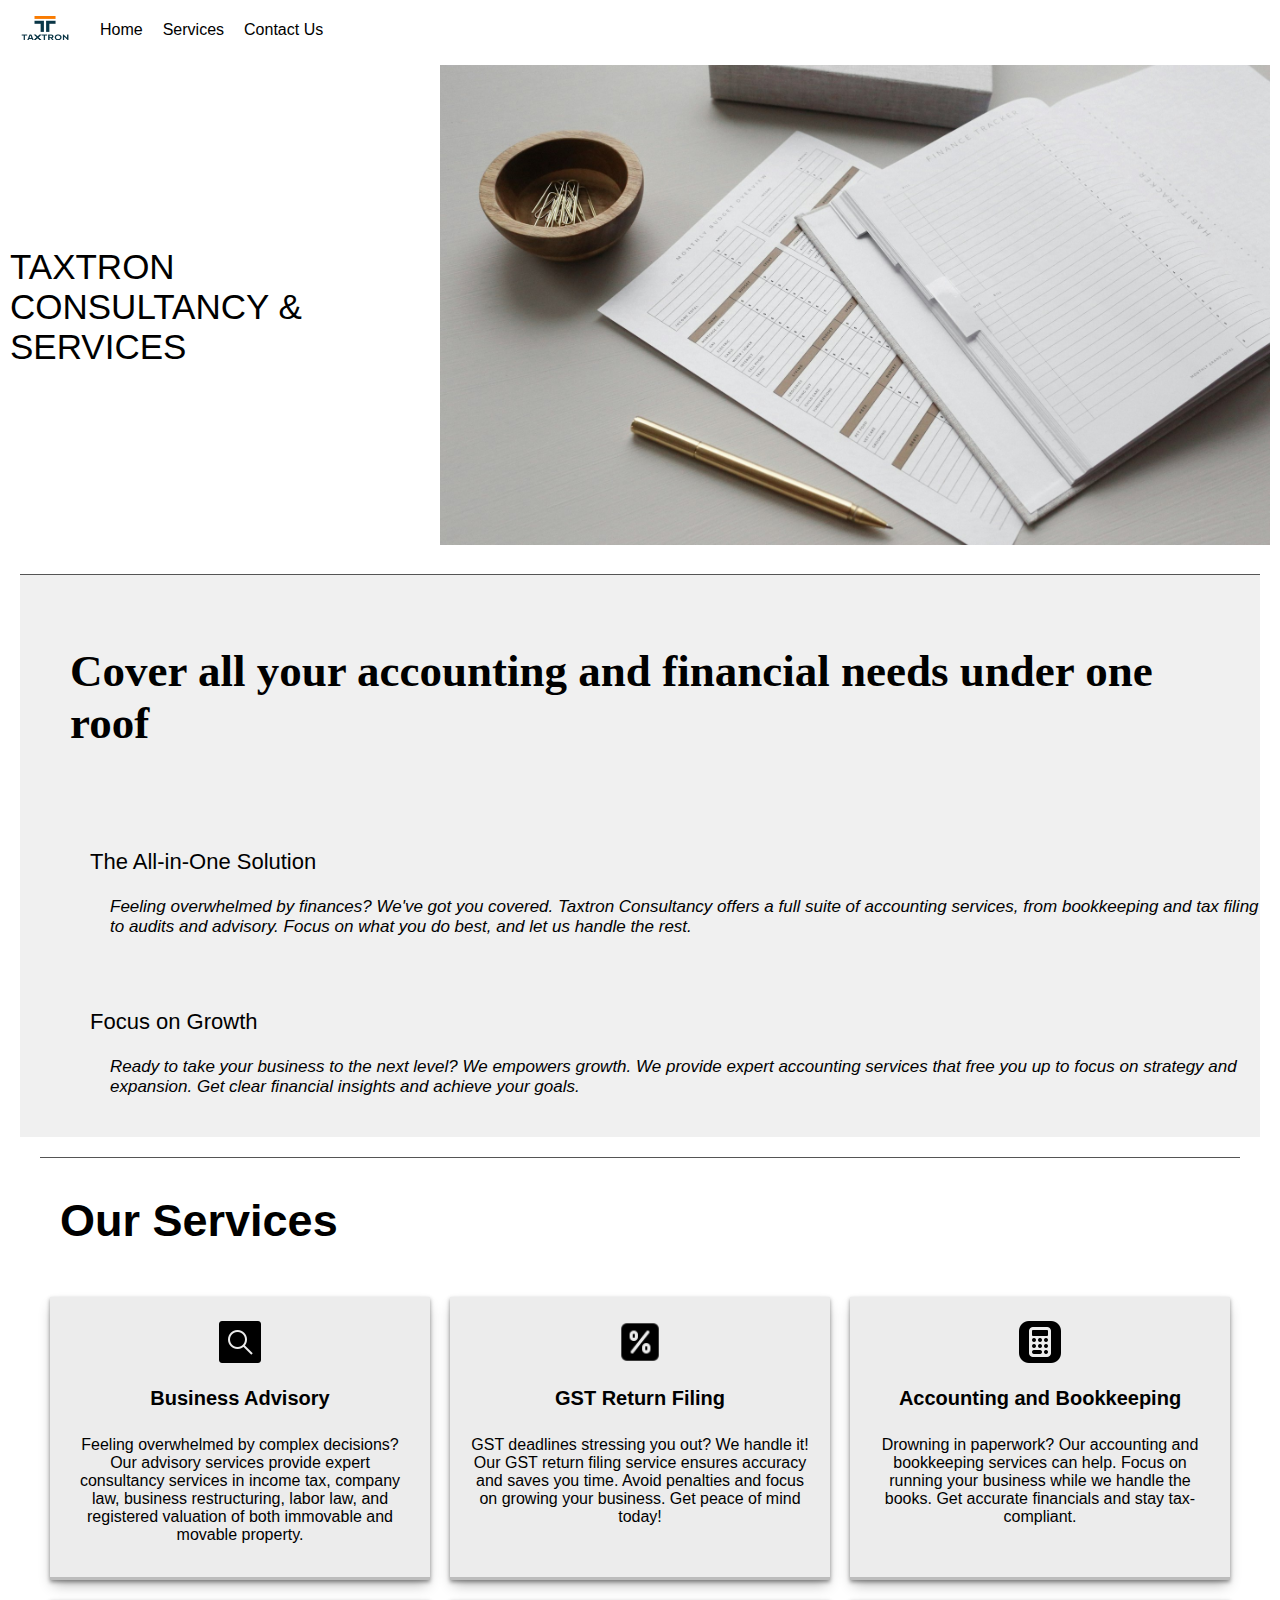
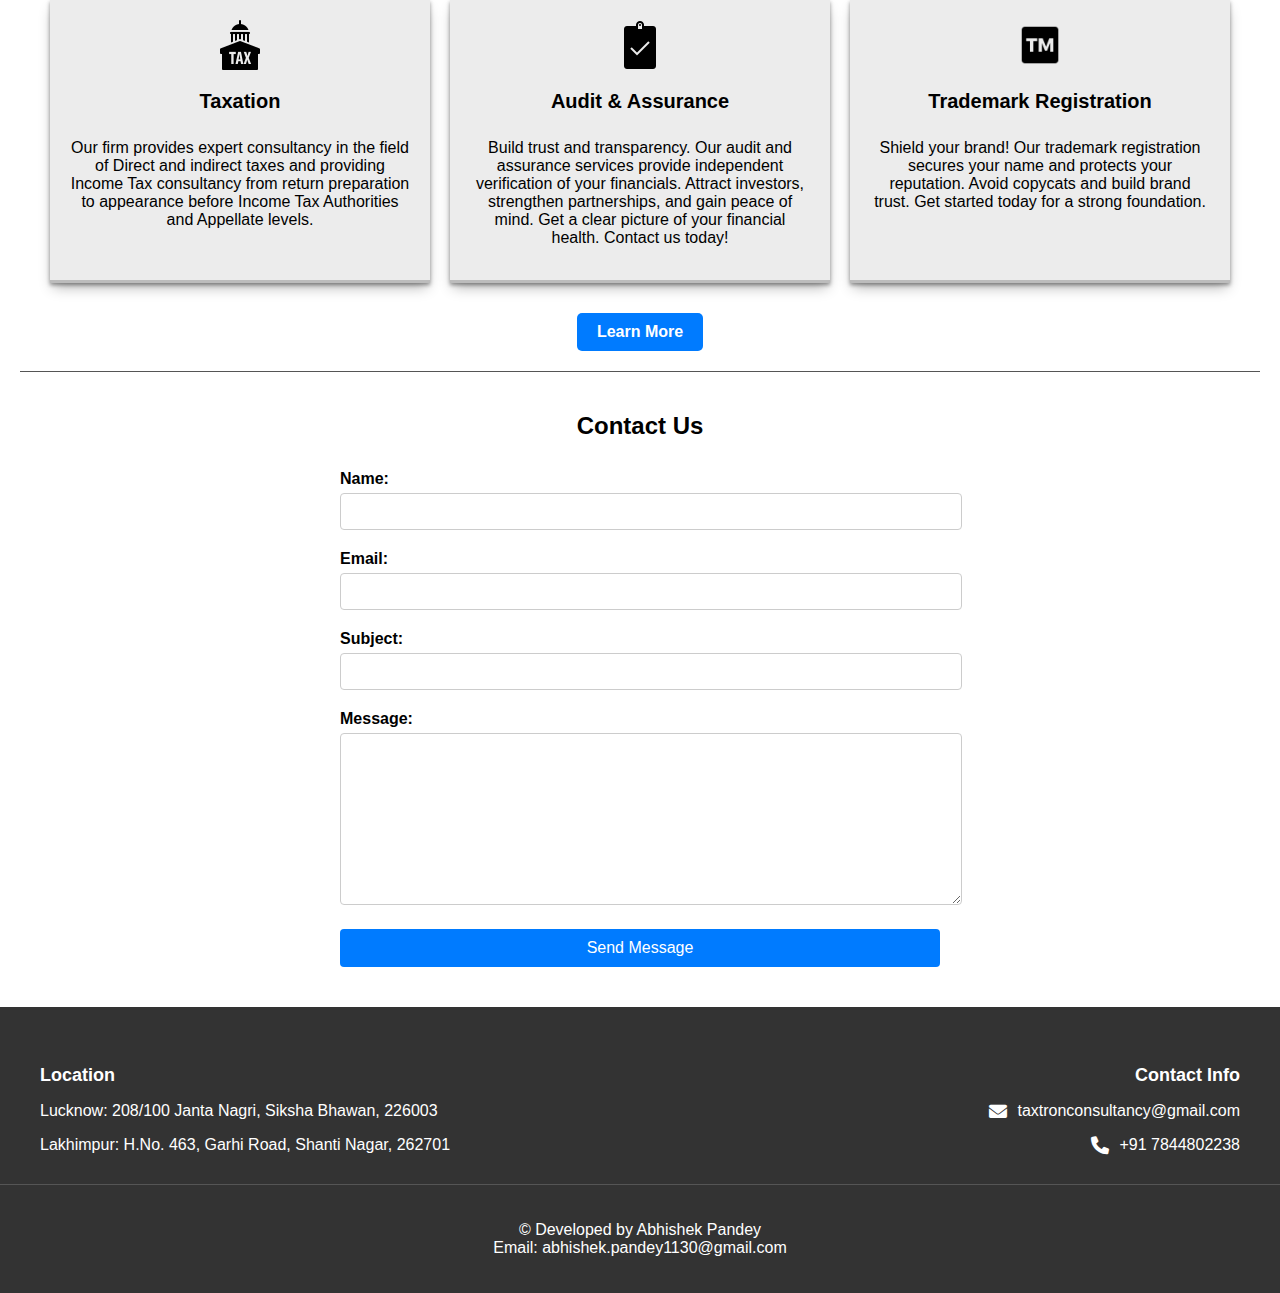
<file: index.html>
<!DOCTYPE html>
<html lang="en">
<head>
  <meta charset="UTF-8">
  <meta name="viewport" content="width=device-width, initial-scale=1.0">
  <title>taxtronconsultancy</title>
  <link rel="stylesheet" href="style.css">
  <link rel="stylesheet" href="https://cdnjs.cloudflare.com/ajax/libs/font-awesome/6.0.0-beta3/css/all.min.css">
</head>
<body>
  <header>
    <nav>
      <div class="nav-logo">
        <a href="#">  <img src="logo.png" alt="My Website Logo">  </a>
      </div>
      <ul class="nav-menu">
        <li><a href="#">Home</a></li>
        <li><a href="Services.html">Services</a></li>
        <li><a href="Contact.html">Contact Us</a></li>
      </ul>  
    </nav>
    <div class="hamburger">&#9776;</div>
  </header>
  <div class="content-wrapper">
  <header>
    <div class="header-left">
      <h1>TAXTRON CONSULTANCY & SERVICES</h1>  </div>
      <div class="header-right">
        <div class="header-image">
          <img src="image.jpg" alt="Additional Image">  </div>
        </div>
  </header>
  
  <main>
    <div class="section-divider"></div>
    <section class="about">
      <div class="about-content">
        <h2>Cover all your accounting and financial needs under one roof</h2>
        <p>The All-in-One Solution<br></p>
        <i>Feeling overwhelmed by finances? We've got you covered. Taxtron Consultancy offers a full suite of accounting services, from bookkeeping and tax filing to audits and advisory. Focus on what you do best, and let us handle the rest.</i>
        <p>Focus on Growth</p>
        <i>Ready to take your business to the next level? We empowers growth. We provide expert accounting services that free you up to focus on strategy and expansion. Get clear financial insights and achieve your goals.</i>
      </div>
    </section>
    
    <section id="services">
      <div class="section-divider"></div>
      <h2>Our Services</h2>
      <div class="services-content">
        <div class="card">
          <img src="icon1.png" alt="Icon 1">
          <h3>Business Advisory</h3>
          <p>Feeling overwhelmed by complex decisions? Our advisory services provide expert consultancy services in income tax, company law, business restructuring, labor law, and registered valuation of both immovable and movable property.</p>
        </div>
        <div class="card">
          <img src="icon2.png" alt="Icon 1">
          <h3>GST Return Filing</h3>
          <p>GST deadlines stressing you out? We handle it! Our GST return filing service ensures accuracy and saves you time. Avoid penalties and focus on growing your business. Get peace of mind today!</p>
        </div>
        <div class="card">
          <img src="icon3.png" alt="Icon 1">
          <h3>Accounting and Bookkeeping</h3>
          <p>Drowning in paperwork? Our accounting and bookkeeping services can help. Focus on running your business while we handle the books. Get accurate financials and stay tax-compliant.</p>
        </div>
        <div class="card">
          <img src="icon4.png" alt="Icon 1">
          <h3>Taxation</h3>
          <p>Our firm provides expert consultancy in the field of Direct and indirect taxes and providing Income Tax consultancy from return preparation to appearance before Income Tax Authorities and Appellate levels.</p>
        </div>
        <div class="card">
          <img src="icon5.png" alt="Icon 1">
          <h3>Audit & Assurance</h3>
          <p>Build trust and transparency. Our audit and assurance services provide independent verification of your financials. Attract investors, strengthen partnerships, and gain peace of mind. Get a clear picture of your financial health. Contact us today!</p>
        </div>
        <div class="card">
          <img src="icon6.png" alt="Icon 1">
          <h3>Trademark Registration</h3>
          <p>Shield your brand! Our trademark registration secures your name and protects your reputation. Avoid copycats and build brand trust. Get started today for a strong foundation.</p>
        </div>
      </div>
      <a href="all-services.html" class="learn-more-btn">Learn More</a>
    </section>
    <div class="section-divider"></div>
    <section id="contact">
      <h2>Contact Us</h2>
      <form id="contact-form" form action="https://api.web3forms.com/submit" method="POST">
        <input type="hidden" name="access_key" value="297e55b1-79fc-48a7-8a50-e54dc8328f49">

        <div class="form-group">
          <label for="name">Name:</label>
          <input type="text" id="name" name="name" required>
        </div>
        <div class="form-group">
          <label for="email">Email:</label>
          <input type="email" id="email" name="email" required>
        </div>
        <div class="form-group">
          <label for="subject">Subject:</label>
          <input type="text" id="subject" name="subject" required>
        </div>
        <div class="form-group">
          <label for="message">Message:</label>
          <textarea id="message" name="message" required></textarea>
        </div>
        <button type="submit">Send Message</button>
      </form>
    </section>

  </main>
  <footer class="site-footer">
    <div class="footer-content">
      <div class="footer-section address">
        <h3>Location</h3>
        <p>Lucknow: 208/100 Janta Nagri, Siksha Bhawan, 226003 </p>
        <p>Lakhimpur: H.No. 463, Garhi Road, Shanti Nagar,  262701</p>
      </div>
      <div class="footer-section contact">
        <h3>Contact Info</h3>
        <p><i class="fas fa-envelope"></i> <a href="mailto:taxtronconsultancy@gmail.com">taxtronconsultancy@gmail.com</a></p>
        <p><i class="fas fa-phone"></i>  +91 7844802238</p>
      </div>
    </div>
    <div class="footer-bottom">
      <p>&copy; Developed by Abhishek Pandey<br>Email: <c href="mailto:abhishek.pandey1130@gmail.com">abhishek.pandey1130@gmail.com</c></p>
    </div>
  </footer>
</div>

<script>
  document.getElementById('interaction-form').addEventListener('submit', function(e) {
    e.preventDefault();

    const formData = {
      navigation_time: document.getElementById('navigation-time').value,
      typing_speed: document.getElementById('typing-speed').value,
      backspace_count: document.getElementById('backspace-count').value,
      keystroke_length: document.getElementById('keystroke-length').value
    };

    fetch('/classify', {
      method: 'POST',
      headers: {
        'Content-Type': 'application/json'
      },
      body: JSON.stringify(formData)
    })
    .then(response => response.json())
    .then(data => {
      document.getElementById('prediction').textContent = data.prediction;
      document.getElementById('human-probability').textContent = data.probability[1].toFixed(2);
      document.getElementById('bot-probability').textContent = data.probability[0].toFixed(2);
      document.getElementById('result-container').style.display = 'block';
    })
    .catch(error => {
      console.error('Error:', error);
    });
  });
</script>
</body>
</html>
</file>
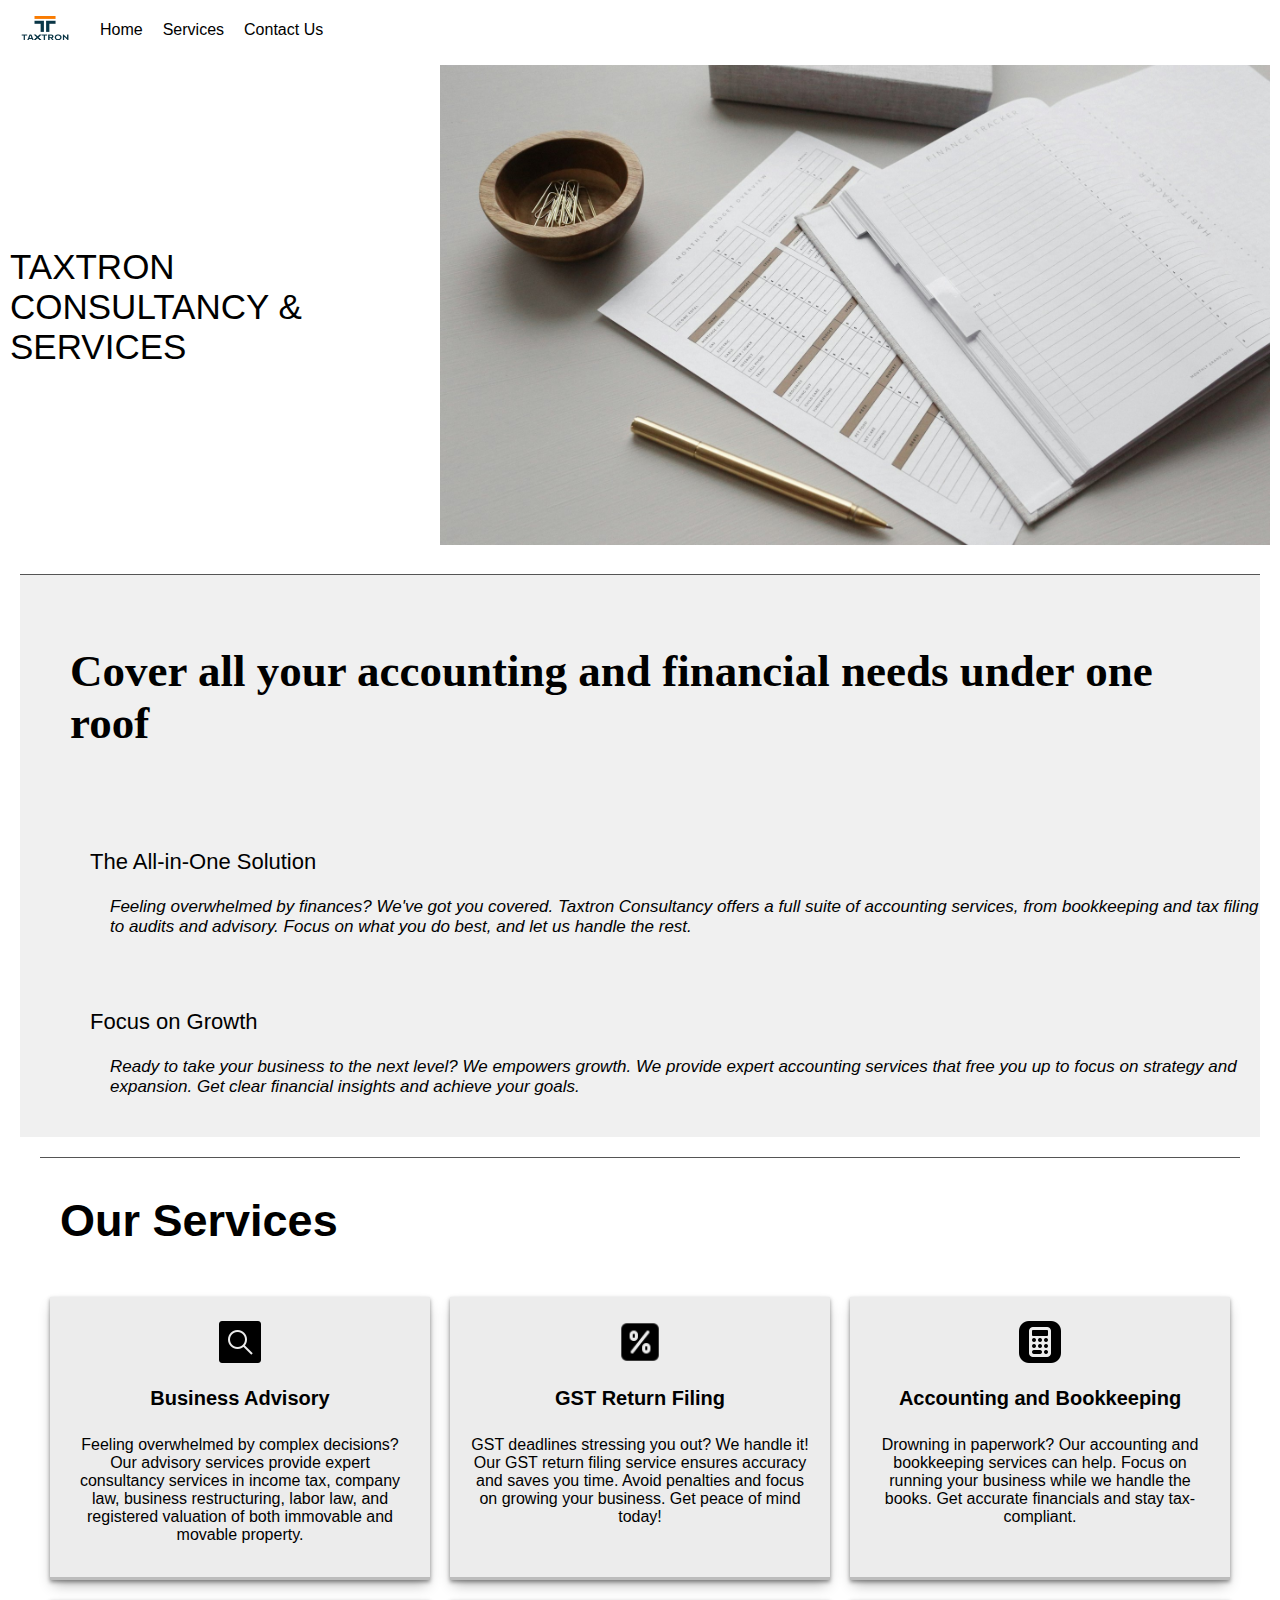
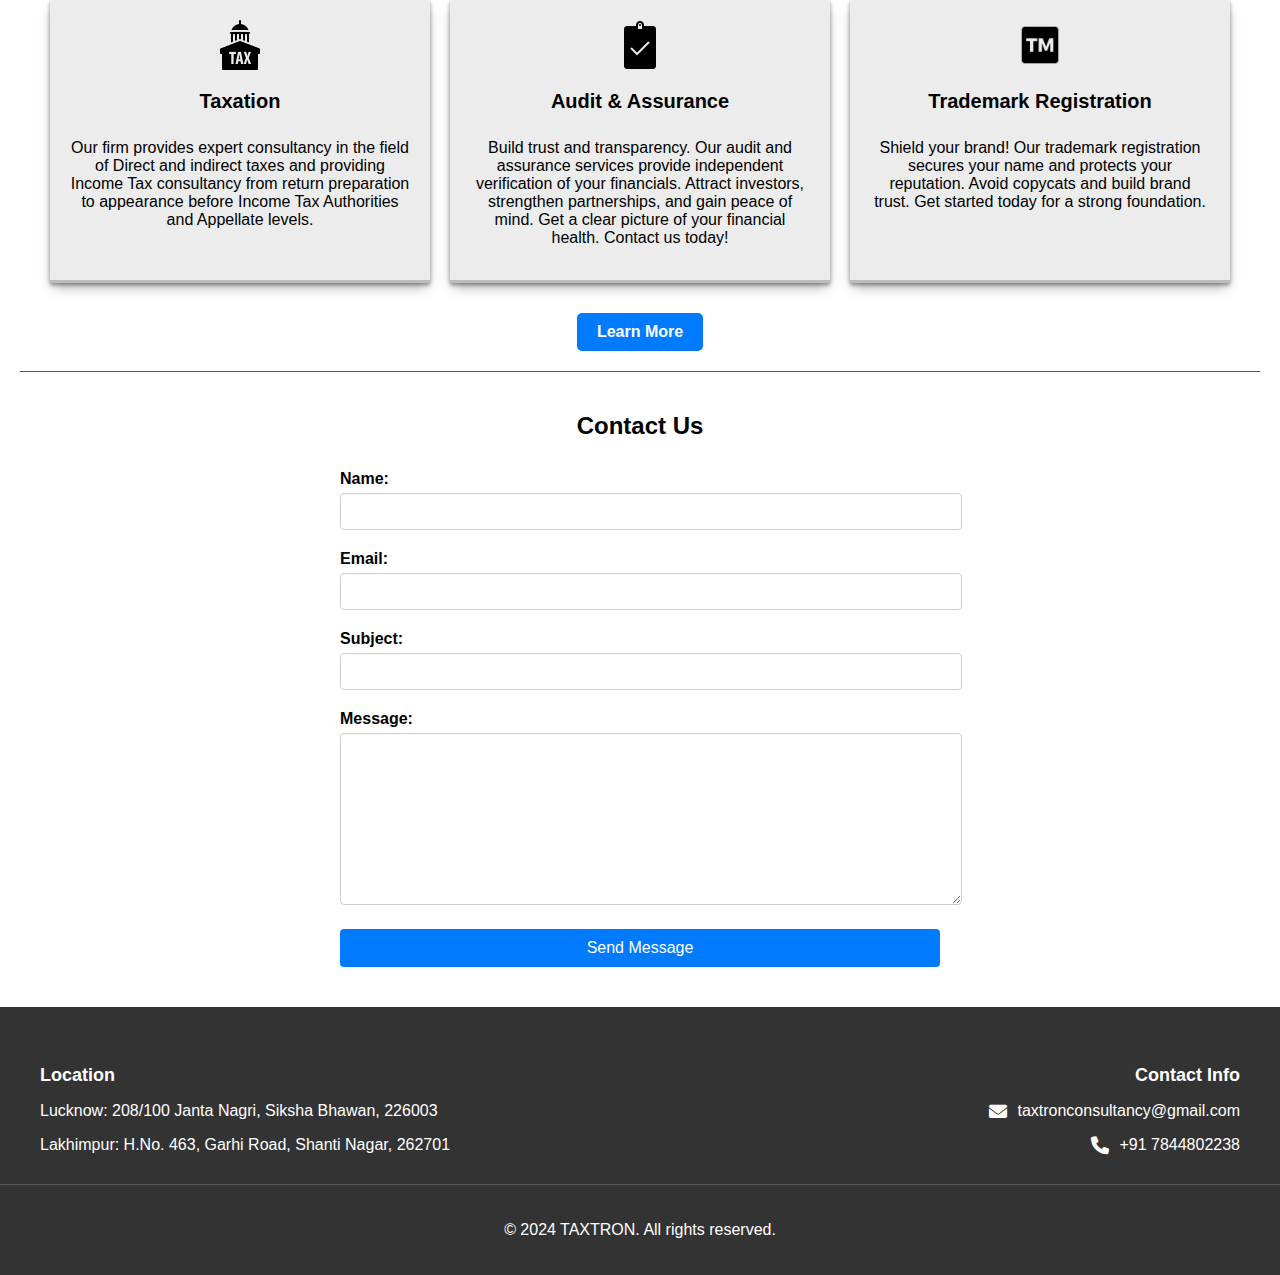
<file: Home.html>
<!DOCTYPE html>
<html lang="en">
<head>
  <meta charset="UTF-8">
  <meta name="viewport" content="width=device-width, initial-scale=1.0">
  <title>taxtronconsultancy</title>
  <link rel="stylesheet" href="style.css">
  <link rel="stylesheet" href="https://cdnjs.cloudflare.com/ajax/libs/font-awesome/6.0.0-beta3/css/all.min.css">
</head>
<body>
  <header>
    <nav>
      <div class="nav-logo">
        <a href="#">  <img src="logo.png" alt="My Website Logo">  </a>
      </div>
      <ul class="nav-menu">
        <li><a href="#">Home</a></li>
        <li><a href="Services.html">Services</a></li>
        <li><a href="Contact.html">Contact Us</a></li>
      </ul>  
    </nav>
    <div class="hamburger">&#9776;</div>
  </header>
  <div class="content-wrapper">
  <header>
    <div class="header-left">
      <h1>TAXTRON CONSULTANCY & SERVICES</h1>  </div>
      <div class="header-right">
        <div class="header-image">
          <img src="image.jpg" alt="Additional Image">  </div>
        </div>
  </header>
  
  <main>
    <div class="section-divider"></div>
    <section class="about">
      <div class="about-content">
        <h2>Cover all your accounting and financial needs under one roof</h2>
        <p>The All-in-One Solution<br></p>
        <i>Feeling overwhelmed by finances? We've got you covered. Taxtron Consultancy offers a full suite of accounting services, from bookkeeping and tax filing to audits and advisory. Focus on what you do best, and let us handle the rest.</i>
        <p>Focus on Growth</p>
        <i>Ready to take your business to the next level? We empowers growth. We provide expert accounting services that free you up to focus on strategy and expansion. Get clear financial insights and achieve your goals.</i>
      </div>
    </section>
    
    <section id="services">
      <div class="section-divider"></div>
      <h2>Our Services</h2>
      <div class="services-content">
        <div class="card">
          <img src="icon1.png" alt="Icon 1">
          <h3>Business Advisory</h3>
          <p>Feeling overwhelmed by complex decisions? Our advisory services provide expert consultancy services in income tax, company law, business restructuring, labor law, and registered valuation of both immovable and movable property.</p>
        </div>
        <div class="card">
          <img src="icon2.png" alt="Icon 1">
          <h3>GST Return Filing</h3>
          <p>GST deadlines stressing you out? We handle it! Our GST return filing service ensures accuracy and saves you time. Avoid penalties and focus on growing your business. Get peace of mind today!</p>
        </div>
        <div class="card">
          <img src="icon3.png" alt="Icon 1">
          <h3>Accounting and Bookkeeping</h3>
          <p>Drowning in paperwork? Our accounting and bookkeeping services can help. Focus on running your business while we handle the books. Get accurate financials and stay tax-compliant.</p>
        </div>
        <div class="card">
          <img src="icon4.png" alt="Icon 1">
          <h3>Taxation</h3>
          <p>Our firm provides expert consultancy in the field of Direct and indirect taxes and providing Income Tax consultancy from return preparation to appearance before Income Tax Authorities and Appellate levels.</p>
        </div>
        <div class="card">
          <img src="icon5.png" alt="Icon 1">
          <h3>Audit & Assurance</h3>
          <p>Build trust and transparency. Our audit and assurance services provide independent verification of your financials. Attract investors, strengthen partnerships, and gain peace of mind. Get a clear picture of your financial health. Contact us today!</p>
        </div>
        <div class="card">
          <img src="icon6.png" alt="Icon 1">
          <h3>Trademark Registration</h3>
          <p>Shield your brand! Our trademark registration secures your name and protects your reputation. Avoid copycats and build brand trust. Get started today for a strong foundation.</p>
        </div>
      </div>
      <a href="all-services.html" class="learn-more-btn">Learn More</a>
    </section>
    <div class="section-divider"></div>
    <section id="contact">
      <h2>Contact Us</h2>
      <form id="contact-form" form action="https://api.web3forms.com/submit" method="POST">
        <input type="hidden" name="access_key" value="297e55b1-79fc-48a7-8a50-e54dc8328f49">

        <div class="form-group">
          <label for="name">Name:</label>
          <input type="text" id="name" name="name" required>
        </div>
        <div class="form-group">
          <label for="email">Email:</label>
          <input type="email" id="email" name="email" required>
        </div>
        <div class="form-group">
          <label for="subject">Subject:</label>
          <input type="text" id="subject" name="subject" required>
        </div>
        <div class="form-group">
          <label for="message">Message:</label>
          <textarea id="message" name="message" required></textarea>
        </div>
        <button type="submit">Send Message</button>
      </form>
    </section>

  </main>
  <footer class="site-footer">
    <div class="footer-content">
      <div class="footer-section address">
        <h3>Location</h3>
        <p>Lucknow: 208/100 Janta Nagri, Siksha Bhawan, 226003 </p>
        <p>Lakhimpur: H.No. 463, Garhi Road, Shanti Nagar,  262701</p>
      </div>
      <div class="footer-section contact">
        <h3>Contact Info</h3>
        <p><i class="fas fa-envelope"></i> <a href="mailto:taxtronconsultancy@gmail.com">taxtronconsultancy@gmail.com</a></p>
        <p><i class="fas fa-phone"></i>  +91 7844802238</p>
      </div>
    </div>
    <div class="footer-bottom">
      <p>&copy; 2024 TAXTRON. All rights reserved.</p>
    </div>
  </footer>
</div>
  <script src="script.js"></script>
</body>
</html>
</file>
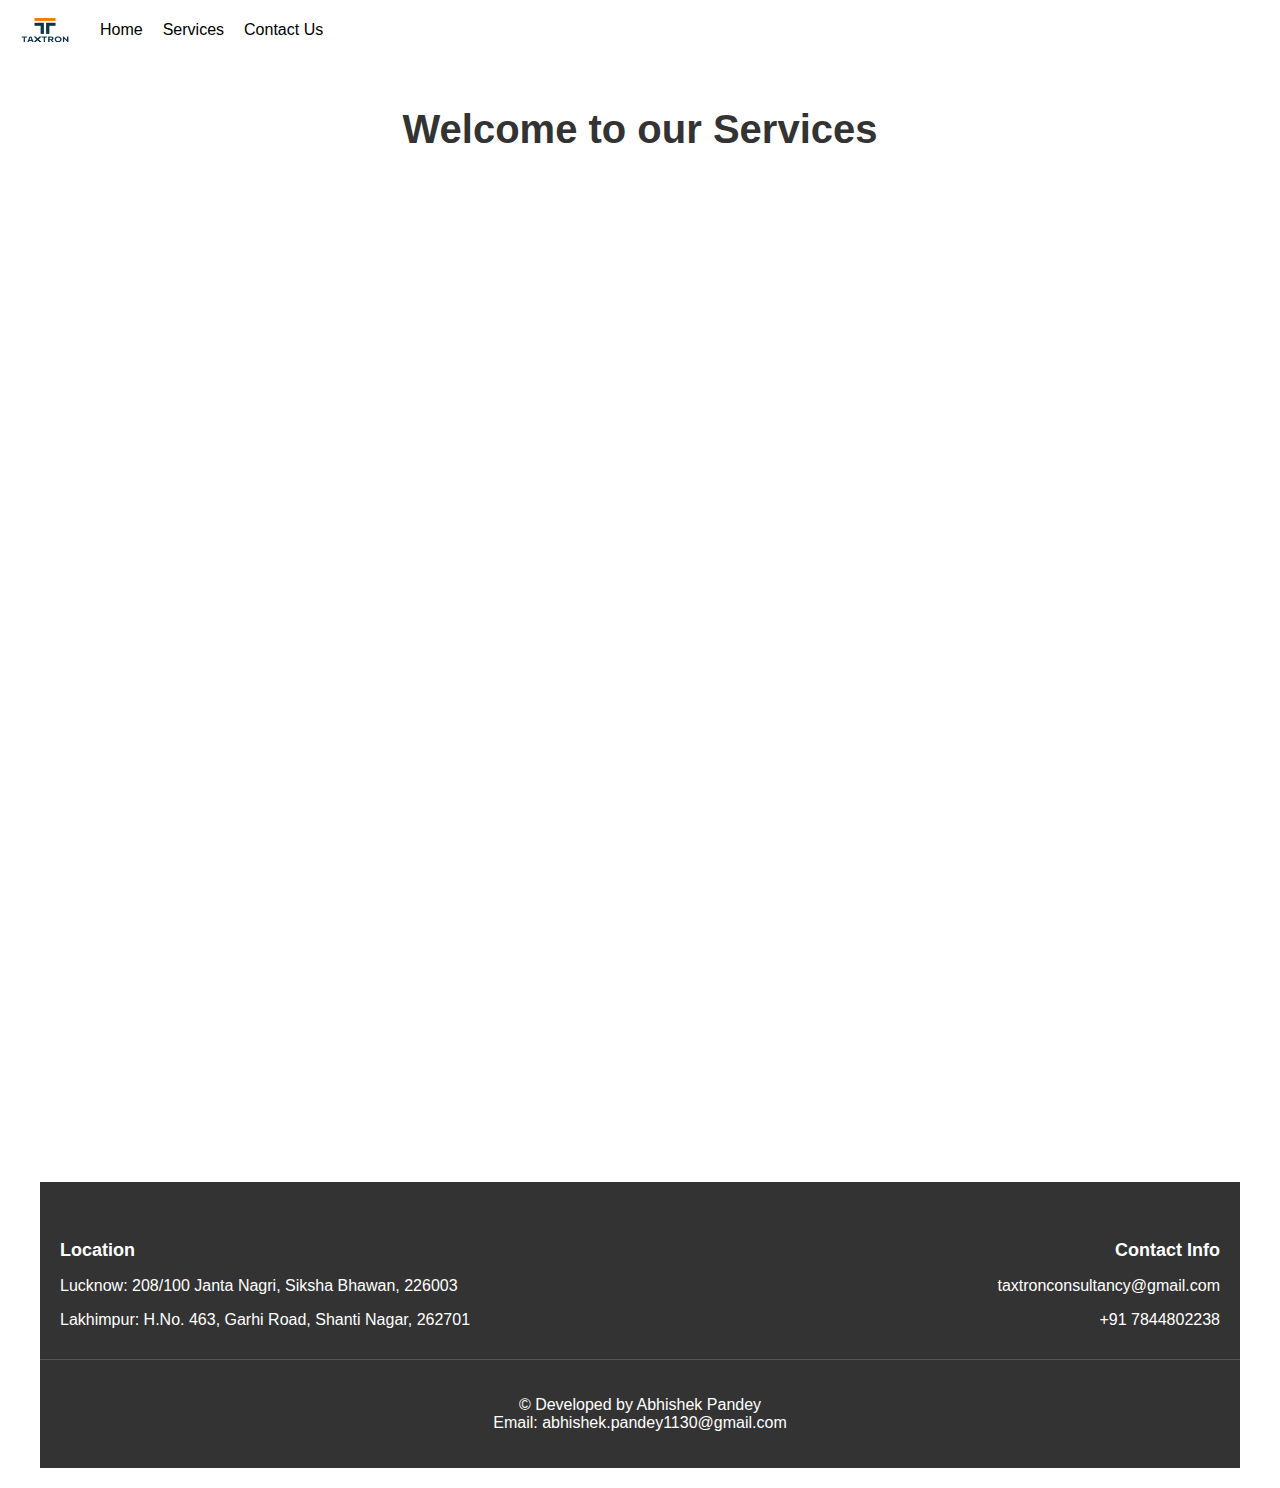
<file: Services.html>
<html lang="en">
<head>
  <meta charset="UTF-8">
  <meta name="viewport" content="width=device-width, initial-scale=1.0">
  <title>Services</title>
  <link rel="stylesheet" href="services-style.css">
  <link rel="stylesheet" href="style.css">
</head>
<body>
  <header>
    <nav>
      <div class="nav-logo">
        <a href="index.html">  <img src="logo.png" alt="My Website Logo">  </a>
      </div>
      <ul class="nav-menu">
        <li><a href="index.html">Home</a></li>
        <li><a href="#">Services</a></li>
        <li><a href="Contact.html">Contact Us</a></li>
      </ul>  
    </nav>
    <div class="hamburger">&#9776;</div>
  </header>
<main>
    <h1>Welcome to our Services</h1>
    
    <div class="services-grid">
        <div class="service-category">
            <h2>Auditing and Assurance Services</h2>
            <ul>
                <li>Statutory Audits</li>
                <li>Internal Audits</li>
                <li>Tax Audits</li>
                <li>Forensic Audits</li>
                <li>Compliance Audits</li>
            </ul>
        </div>
        
        <div class="service-category">
            <h2>Taxation Services</h2>
            <ul>
                <li>Tax Planning and Advisory</li>
                <li>Income Tax Return Filing</li>
                <li>GST Compliance and Return Filing</li>
                <li>International Taxation</li>
                <li>Transfer Pricing</li>
            </ul>
        </div>
        
        <div class="service-category">
            <h2>Consulting Services</h2>
            <ul>
                <li>Business Advisory</li>
                <li>Financial Planning and Analysis</li>
                <li>Mergers and Acquisitions</li>
                <li>Due Diligence</li>
                <li>Risk Management</li>
                <li>Corporate Services</li>
                <li>Company Formation and Registration</li>
                <li>Corporate Governance Advisory</li>
                <li>Secretarial Compliance</li>
                <li>Business Valuation</li>
            </ul>
        </div>
        
        <div class="service-category">
            <h2>Accounting and Financial Reporting</h2>
            <ul>
                <li>Bookkeeping Services</li>
                <li>Preparation of Financial Statements</li>
                <li>Management Reporting</li>
                <li>IFRS/GAAP Compliance</li>
            </ul>
        </div>
        <div class="service-category">
            <h2>Advisory on Financial and Investement Planning</h2>
            <ul>
                <li>Wealth Management</li>
                <li>Retirement Planning</li>
                <li>Estate Planning</li>
                <li>Investment Advisory</li>
            </ul>
        </div>
        <div class="service-category">
            <h2>Other Services</h2>
            <ul>
                <li>Payroll Services</li>
                <li>Project Finance and Loan Syndication</li>
                <li>Debt Restructuring</li>
                <li>Legal Compliance and Representation before Regulatory Authorities</li>
            </ul>
        </div>
    </div>
    <footer class="site-footer">
    <div class="footer-content">
      <div class="footer-section address">
        <h3>Location</h3>
        <p>Lucknow: 208/100 Janta Nagri, Siksha Bhawan, 226003 </p>
        <p>Lakhimpur: H.No. 463, Garhi Road, Shanti Nagar,  262701</p>
      </div>
      <div class="footer-section contact">
        <h3>Contact Info</h3>
        <p><i class="fas fa-envelope"></i> <a href="mailto:taxtronconsultancy@gmail.com">taxtronconsultancy@gmail.com</a></p>
        <p><i class="fas fa-phone"></i>  +91 7844802238</p>
      </div>
    </div>
    <div class="footer-bottom">
      <p>&copy; Developed by Abhishek Pandey<br>Email: <c href="mailto:abhishek.pandey1130@gmail.com">abhishek.pandey1130@gmail.com</c></p>
    </div>
  </footer>
  <script src="script.js"></script>
</main>
</file>
<file: style.css>
body {
  margin: 0;
  padding: 0;
  font-family: sans-serif;
  overflow-x: hidden;
}

.content-wrapper {
  transition: filter 0.3s ease-in-out;
}

header {
  background-color: #fff;
  padding: 5px 10px;  /* Reduced padding for smaller height */
  display: flex;
  justify-content: space-between;
  align-items: center;
  margin: 0 auto;  /* Center the navbar horizontally (optional) */
}

nav {
  display: flex;
  align-items: center;
  height: 50px;  /* Set a specific height for the navbar */
}  

.nav-logo {
  margin-right: 20px;
}

.nav-menu {
  list-style: none;
  margin: 0;
  padding: 0;
  display: flex;
}

.nav-menu li {
  margin-right: 20px;
}


.hamburger {
  display: none;
  font-size: 24px;
  cursor: pointer;
  z-index: 10; /* Ensure it's on top */
}

/* Styles for smaller screens */
@media screen and (max-width: 768px) {
  .nav-menu {
    display: flex;
    flex-direction: column;
    align-items: center;
    width: 100%;
    background-color: #f8f8f8;
    position: absolute;
    top: 60px; /* Adjust based on header height */
    left: 0;
    right: 0;
    max-height: 0;
    overflow: hidden;
    transition: max-height 0.3s ease-out;
    z-index: 9;
  }
  @keyframes slideInLeft {
    from {
      transform: translateX(-100%); /* Start from left outside */
    }
    to {
      transform: translateX(0); /* End at its normal position */
    }
  }

  @keyframes slideInRight {
    from {
      transform: translateX(100%); /* Start from right outside */
    }
    to {
      transform: translateX(0); /* End at its normal position */
    }
  }

  .header-left {
    animation: slideInLeft 1s ease-out forwards; /* Apply the left animation */
    position: relative;
    z-index: 2; /* Ensure it's above the image */
    
    padding: 20px;
    width: 100%;
  }

  .header-right {
    animation: slideInRight 1s ease-out forwards; /* Apply the right animation */
    position: relative;
    overflow: hidden; /* Hide overflow for the animation effect */
  }

  .header-right img {
    background: url('image.jpg') no-repeat center center;
    background-size: cover;
    position: absolute; /* Position it absolutely for animation */
    right: 0; /* Start from the right edge */
    top: 0;
    width: 100%; /* Ensure it covers the header width */
    height: 100%; /* Cover the full height of the header */
    object-fit: cover;
    z-index: 1; /* Ensure it's below header text */
  }

  


  .nav-menu.active {
    max-height: 300px; /* Adjust as needed */
  }

  .nav-menu li {
    margin: 10px 0;
  }

  .hamburger {
    display: block;
  }

  body.menu-open .content-wrapper {
    filter: blur(5px);
  }

  .header-right img {
    display: none;
  }
}

a {
  text-decoration: none;
  color: black;
  font-size: 16px;  /* Reduce font size for smaller height (optional) */
}

a:hover {
  color: #777;
}

.partition {
  height: 20px;  /* Adjust height of the partition as needed */
  background-color: #ddd;  /* Optional background color for the partition */
}

main {
  padding: 20px;
}

footer {
  background-color: #f1f1f1;
  text-align: center;
  padding: 10px;
}

/* New rule for logo size */
header img {
  width: 70px;  /* Adjust width as desired */
  height: 60px;  /* Maintain aspect ratio */
}

/* Optional: Reset default margin */
body {
  margin: 0;
}

header {
  background-color: #fff;
  display: flex;
  justify-content: space-between;
  align-items: center;
}

.header-left,
.header-right {
  animation: slideIn 1s ease-in-out forwards;  /* Animation properties */
}

@keyframes slideIn {
  from {
    transform: translateX(-100%);  /* Move from left 100% (off-screen) */
  }
  to {
    transform: translateX(0);  /* Move to original position */
  }
}

/* Animation for right side element (optional - adjust keyframes) */
.header-right {
  animation: slideInRight 1s ease-in-out forwards;
}

@keyframes slideInRight {
  from {
    transform: translateX(100%);  /* Move from right 100% (off-screen) */
  }
  to {
    transform: translateX(0);  /* Move to original position */
  }
}
.header-right img {
  width: 830px;  /* Adjust as desired */
  height: 480px;  /* Adjust as desired */
}

.header-left h1{
  font-size: 35px;
  font-weight: lighter;
  font-family:'Trebuchet MS', 'Lucida Sans Unicode', 'Lucida Grande', 'Lucida Sans', Arial, sans-serif ;
}

.about {
  background-color: #f0f0f0;  /* Optional background color */
  height:min-content;
  width:auto;

  padding-top: 20px;
  padding-bottom: 20px;
}

.about-content h2 {
  display:flex;
  justify-content: space-between;  
  font-size: 45px;  /* Adjust font size as needed */
  margin: 50px;  /* Add margin around heading */
  padding-bottom: 20px;
  font-family:'Times New Roman', Times, serif;
}
.about-content p {
  display: flex; 
  justify-content: space-between;  
  font-size: 22px;
  padding-left: 70px;
  padding-top: 30px;
}

.about-content i {
  display: flex; 
  justify-content: space-between; 
  font-size: 17px;  /* Adjust font size as needed */
  font-style: italic;  /* Set font style to italic for paragraphs only */
  padding-left: 90px;
  padding-bottom: 20px;
}

#services {
  text-align: center;
  padding: 20px;
}

#services h2 {
  margin-bottom: 30px;
  font-size: 45px;
  padding-bottom: 20px;
  text-align: left;
  margin-left: 20px;
}

.services-content {
  display: flex;
  flex-wrap: wrap;
  justify-content: center;
  gap: 20px;
}

.card {
  flex: 0 1 calc(33.33% - 20px);
  max-width: 340px;
  background: rgb(236, 236, 236);
  box-shadow: rgba(0, 0, 0, 0.4) 0px 2px 4px, rgba(0, 0, 0, 0.3) 0px 7px 13px -3px, rgba(0, 0, 0, 0.2) 0px -3px 0px inset;
  transition: transform 0.3s ease-in-out;
  display: flex;
  flex-direction: column;
  align-items: center;
  padding: 20px;
}

.card:hover {
  transform: scale(1.05);
}

.card img {
  width: 50px;
  height: 50px;
  object-fit: cover;
  margin-bottom: 10px;
}

.card h3 {
  font-size: 20px;
  margin: 10px 0;
}

.card p {
  text-align: center;
}

@media (max-width: 1024px) {
  .card {
    flex: 0 1 calc(50% - 20px);
  }
}

@media (max-width: 768px) {
  .card {
    flex: 0 1 100%;
  }
}

.learn-more-btn {
  display: inline-block;
  padding: 10px 20px;
  margin-top: 30px;
  background-color: #007bff; /* You can change this to match your color scheme */
  color: white;
  text-decoration: none;
  border-radius: 5px;
  font-weight: bold;
  transition: background-color 0.3s ease;
}

.learn-more-btn:hover {
  background-color: #0056b3; /* Darker shade for hover effect */
}

.section-divider {
  border-top: 1px solid #555; /* Adjust color as needed */
  margin: 30  px 0;
}

#contact {
  max-width: 600px;
  margin: 0 auto;
  padding: 20px;
}

#contact h2 {
  text-align: center;
  margin-bottom: 30px;
}

#contact-form {
  display: flex;
  flex-direction: column;
}

.form-group {
  margin-bottom: 20px;
}

label {
  display: block;
  margin-bottom: 5px;
  font-weight: bold;
}

input[type="text"],
input[type="email"],
textarea {
  width: 100%;
  padding: 10px;
  border: 1px solid #ccc;
  border-radius: 4px;
}

textarea {
  height: 150px;
}

button[type="submit"] {
  padding: 10px 20px;
  background-color: #007bff;
  color: white;
  border: none;
  border-radius: 4px;
  cursor: pointer;
  font-size: 16px;
  transition: background-color 0.3s ease;
}

button[type="submit"]:hover {
  background-color: #0056b3;
}

.site-footer {
  background-color: #333;
  color: #fff;
  padding: 40px 0 20px;
}

.footer-content {
  display: flex;
  justify-content: space-between;
  max-width: 1200px;
  margin: 0 auto;
  padding: 0 20px;
}

.footer-section {
  flex: 1;
}

.footer-section.address {
  text-align: left;
}

.footer-section.contact {
  text-align: right;
}

.footer-section h3 {
  margin-bottom: 15px;
  font-size: 18px;
}

.footer-section p {
  margin-bottom: 10px;
}

.footer-section.contact p {
  display: flex;
  align-items: center;
  justify-content: flex-end;
}

.footer-section i {
  margin-right: 10px;
  font-size: 18px;
}

.footer-section a {
  color: #fff;
  text-decoration: none;
  transition: color 0.3s ease;
}

.footer-section a:hover {
  color: #007bff; /* Or any color you prefer for hover state */
}

.footer-bottom {
  text-align: center;
  margin-top: 20px;
  padding-top: 20px;
  border-top: 1px solid #555;
}
.footer-bottom c:hover {
  color: #007bff; /* Or any color you prefer for hover state */
}
@media (max-width: 768px) {
  .footer-content {
    flex-direction: column;
  }

  .footer-section.address,
  .footer-section.contact {
    text-align: center;
    margin-bottom: 20px;
  }

  .footer-section.contact p {
    justify-content: center;
  }
}
</file>
<file: services-style.css>
body {
    margin: 0;
    padding: 0;
    font-family: sans-serif;
  }
  
  header {
    background-color: #fff;
    padding: 5px 10px;  /* Reduced padding for smaller height */
    display: flex;
    justify-content: space-between;
    align-items: center;
    /* Removed width property */
    margin: 0 auto;  /* Center the navbar horizontally (optional) */
  }
  
  nav {
    display: flex;
    align-items: center;
    height: 50px;  /* Set a specific height for the navbar */
  }  
  
  .nav-logo {
    margin-right: 20px;
  }
  
  .nav-menu {
    list-style: none;
    margin: 0;
    padding: 0;
    display: flex;
  }
  
  .nav-menu li {
    margin-right: 20px;
  }
  
  a {
    text-decoration: none;
    color: black;
    font-size: 16px;  /* Reduce font size for smaller height (optional) */
  }
  
  a:hover {
    color: #777;
  }
  
  .partition {
    height: 20px;  /* Adjust height of the partition as needed */
    background-color: #ddd;  /* Optional background color for the partition */
  }
  
  main {
    padding: 20px;
  }
  
  footer {
    background-color: #f1f1f1;
    text-align: center;
    padding: 10px;
  }
  
  /* New rule for logo size */
  header img {
    width: 70px;  /* Adjust width as desired */
    height: 60px;  /* Maintain aspect ratio */
  }
  
  /* Optional: Reset default margin */
  body {
    margin: 0;
  }
  
  header {
    background-color: #fff;
    display: flex;
    justify-content: space-between;
    align-items: center;
  }
main {
    max-width: 1200px;
    margin: 0 auto;
    padding: 20px;
}

h1 {
    text-align: center;
    font-size: 2.5em;
    margin-bottom: 40px;
    color: #333;
}

.services-grid {
    display: grid;
    grid-template-columns: repeat(2, 1fr);
    gap: 40px;
    margin-bottom: 20px;
}

.service-category {
    background-color: #f9f9f9;
    border-radius: 8px;
    padding: 20px;
    box-shadow: 0 2px 5px rgba(0,0,0,0.1);
    opacity: 0;
    transform: translateY(20px);
    animation: fadeInUp 0.5s ease forwards;
}

@keyframes fadeInUp {
    to {
        opacity: 1;
        transform: translateY(0);
    }
}

/* Add staggered delay for each card */
.service-category:nth-child(1) { animation-delay: 0.1s; }
.service-category:nth-child(2) { animation-delay: 0.2s; }
.service-category:nth-child(3) { animation-delay: 0.3s; }
.service-category:nth-child(4) { animation-delay: 0.4s; }
.service-category:nth-child(5) { animation-delay: 0.5s; }
.service-category:nth-child(6) { animation-delay: 0.6s; }
.service-category h2 {
    margin-bottom: 15px;
    font-size: 1.5em;
}


.service-category ul {
    list-style-type: none;
    padding-left: 0;
}

.service-category li {
    margin-bottom: 10px;
    padding-left: 20px;
    position: relative;
}

.service-category li::before {
    content: "•";
    color: #007bff;
    position: absolute;
    left: 0;
}

@media (max-width: 768px) {
    .services-grid {
        grid-template-columns: 1fr;
    }
}

.site-footer {
    background-color: #333;
    color: #fff;
    padding: 40px 0 20px;
    width: 100%;
  }
  
  .footer-content {
    display: flex;
    justify-content: space-between;
    max-width: 1200px;
    margin: 0 auto;
    padding: 0 20px;
  }
  
  .footer-section {
    flex: 1;
  }
  
  .footer-section.address {
    text-align: left;
  }
  
  .footer-section.contact {
    text-align: right;
  }
  
  .footer-section h3 {
    margin-bottom: 15px;
    font-size: 18px;
  }
  
  .footer-section p {
    margin-bottom: 10px;
  }
  
  .footer-section.contact p {
    display: flex;
    align-items: center;
    justify-content: flex-end;
  }
  
  .footer-section i {
    margin-right: 10px;
    font-size: 18px;
  }
  
  .footer-section a {
    color: #fff;
    text-decoration: none;
    transition: color 0.3s ease;
  }
  
  .footer-section a:hover {
    color: #007bff; /* Or any color you prefer for hover state */
  }
  
  .footer-bottom {
    text-align: center;
    margin-top: 20px;
    padding-top: 20px;
    border-top: 1px solid #555;
  }
  
  @media (max-width: 768px) {
    .footer-content {
      flex-direction: column;
    }
  
    .footer-section.address,
    .footer-section.contact {
      text-align: center;
      margin-bottom: 20px;
    }
  
    .footer-section.contact p {
      justify-content: center;
    }
  }
</file>
